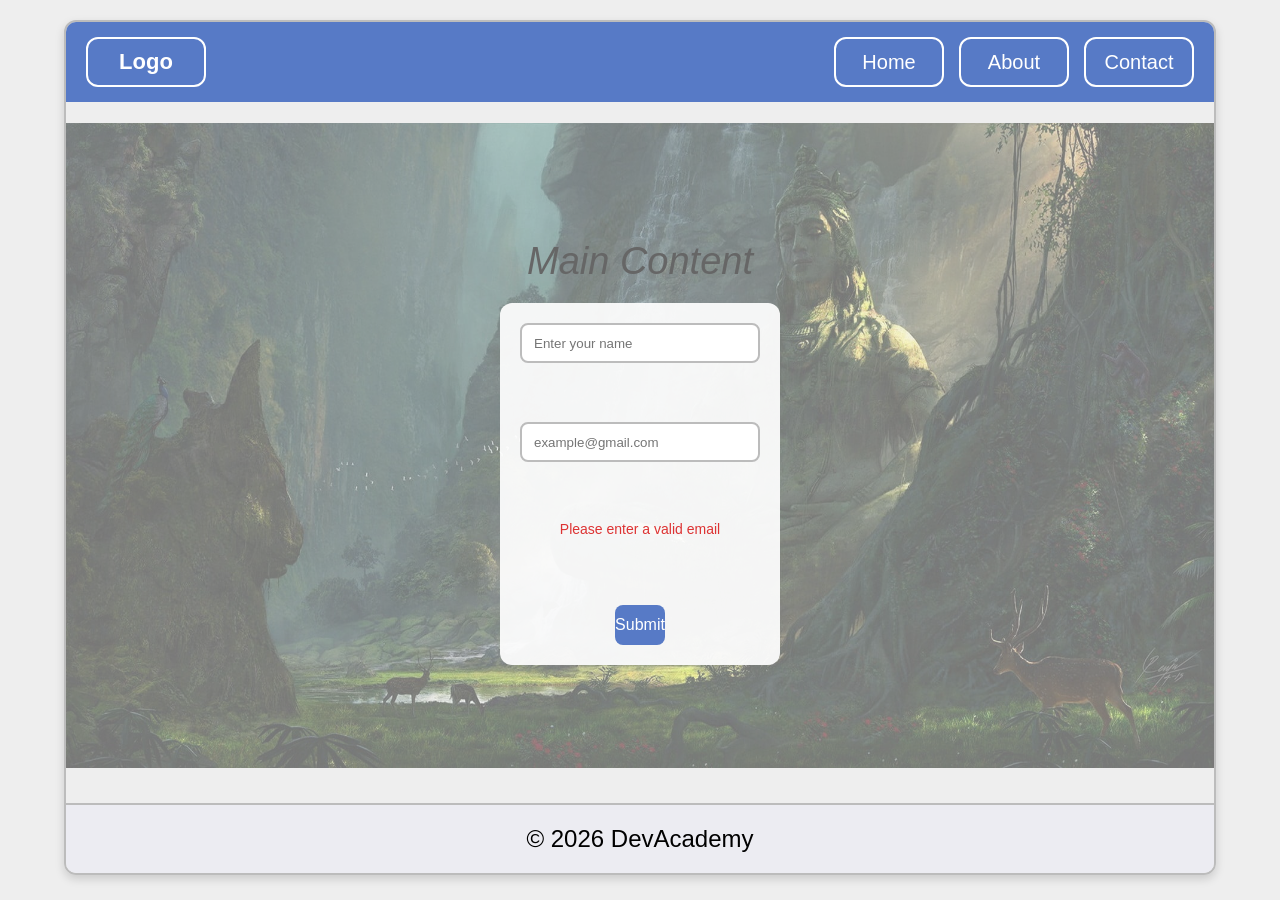
<file: css main/index.html>
<!DOCTYPE html>
<html lang="en">
<head>
    <meta charset="UTF-8">
    <meta name="viewport" content="width=device-width, initial-scale=1.0">
    <title>Grid + Flex Demo</title>
    <link rel="stylesheet" href="style.css">
</head>

<body>

<div class="container">
    <header class="header">

        <div class="logo">
            Logo
        </div>

        <nav class="menu">
            <div>Home</div>
            <div>About</div>
            <div>Contact</div>
        </nav>

    </header>

    <main class="main">
        </h5>Main Content</h5>

        <form class="form">
            <input type="text" placeholder="Enter your name"><br>
            <input type="email" placeholder="example@gmail.com"><br>
            <span class="error">Please enter a valid email</span><br>
            <span>
                <button type="submit">Submit</button>
            </span>
        </form>
        
    </main>

     <div class="image-section">
        <p>
            <img src = "LordShiva.jpg" alt="background">
        </p>
    </div>

    <footer class="footer">
        © 2026 DevAcademy
    </footer>
</div>

</body>
</html>
</file>
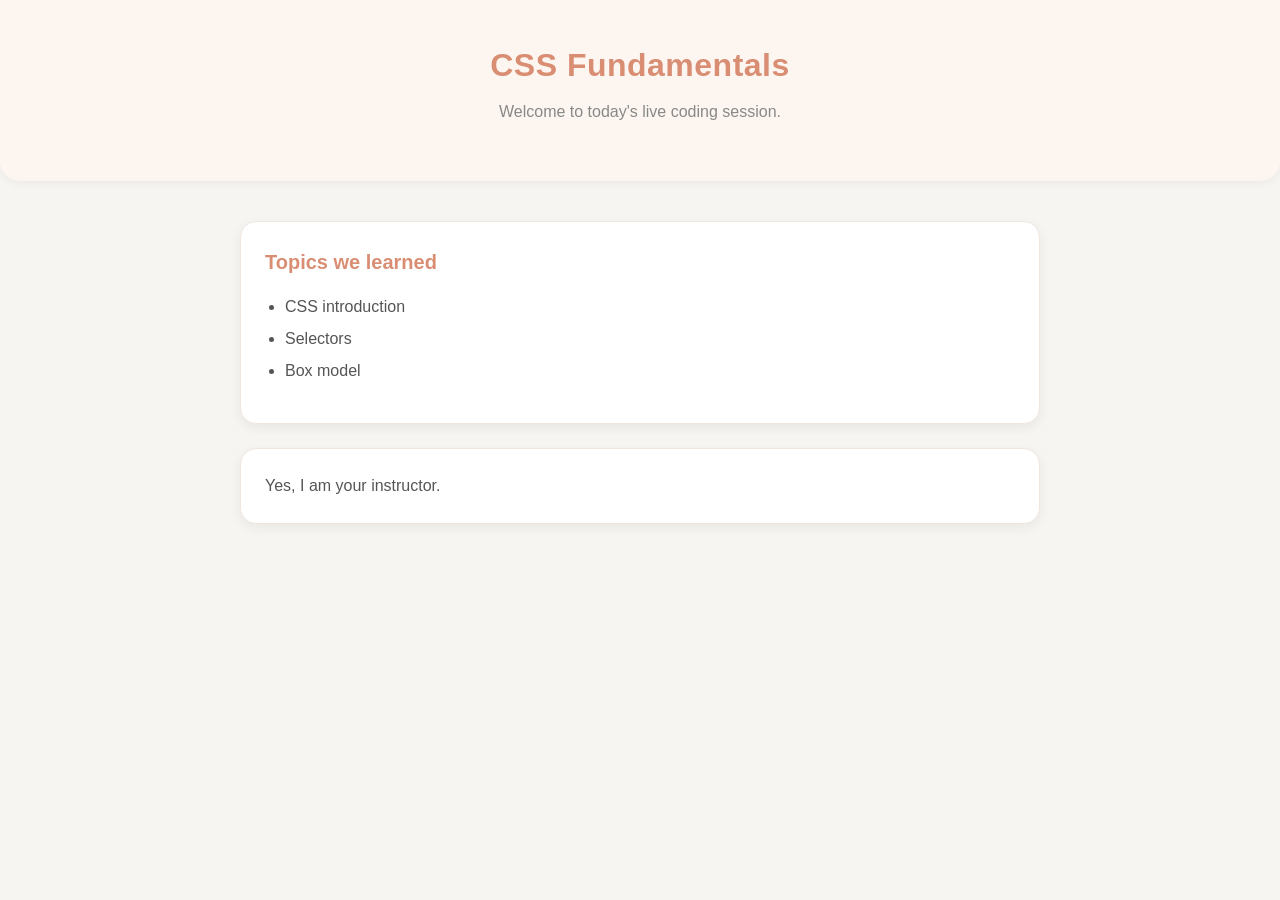
<file: combine.html>
<!DOCTYPE html>
<html>
  <head>
    <title>CSS Fundamentals</title>
    <link rel="stylesheet" href="style2.css">
  </head>

  <body>
    <header id="site-header">
      <h1>CSS Fundamentals</h1>
      <p>Welcome to today's live coding session.</p>
    </header>

    <main>
      <section class="card">
        <h2>Topics we learned</h2>
        <ul>
          <li>CSS introduction</li>
          <li>Selectors</li>
          <li>Box model</li>
        </ul>
      </section>

      <section class="card">
        <p>Yes, I am your instructor.</p>
      </section>
    </main>
  </body>
</html>
</file>
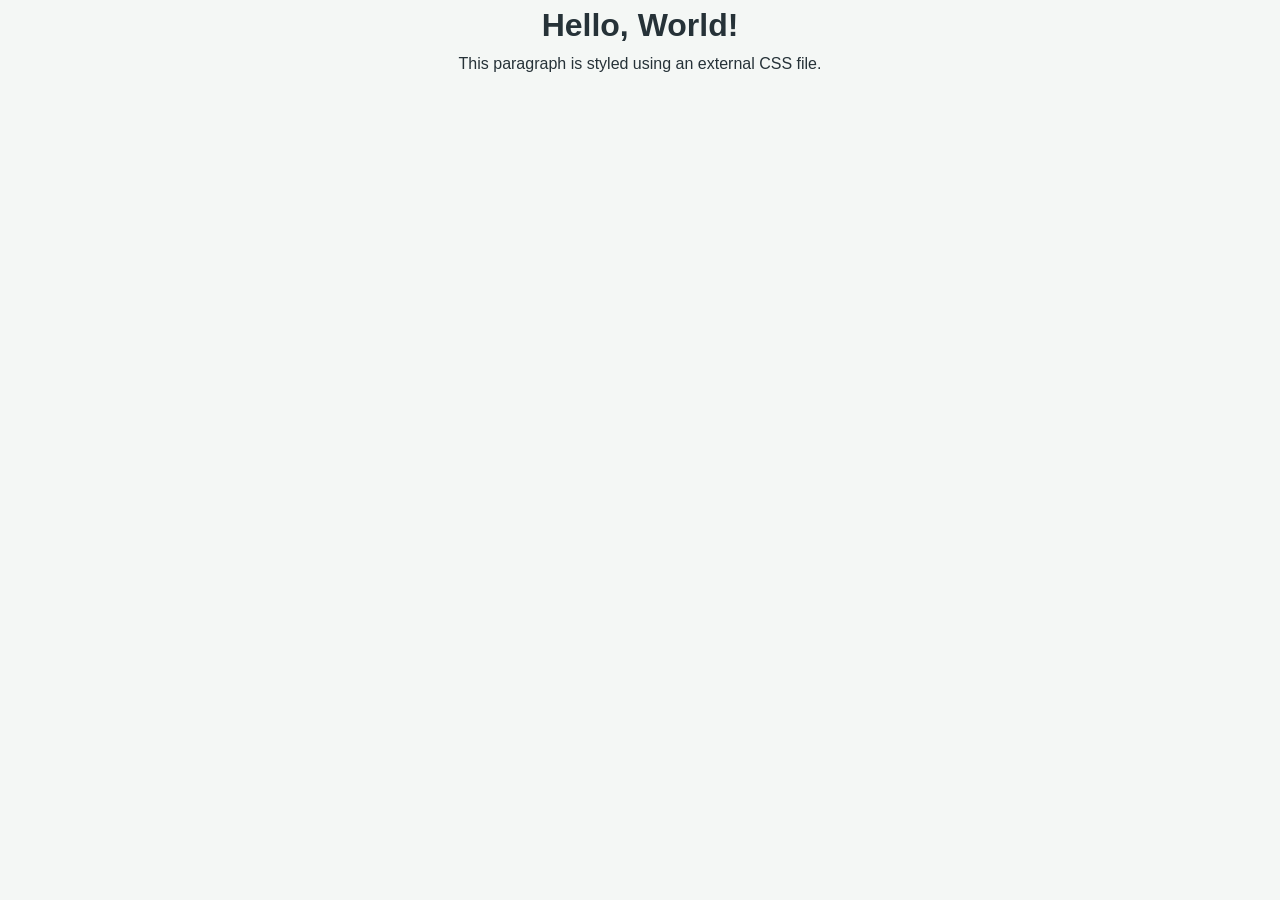
<file: external.html>
<!DOCTYPE html>
<html>
    <head>
    <link rel="stylesheet" href="style.css">
    </head>

    <body>
        <h1>Hello, World!</h1>
        <p>This paragraph is styled using an external CSS file.</p>
    </body>
</html>
</file>
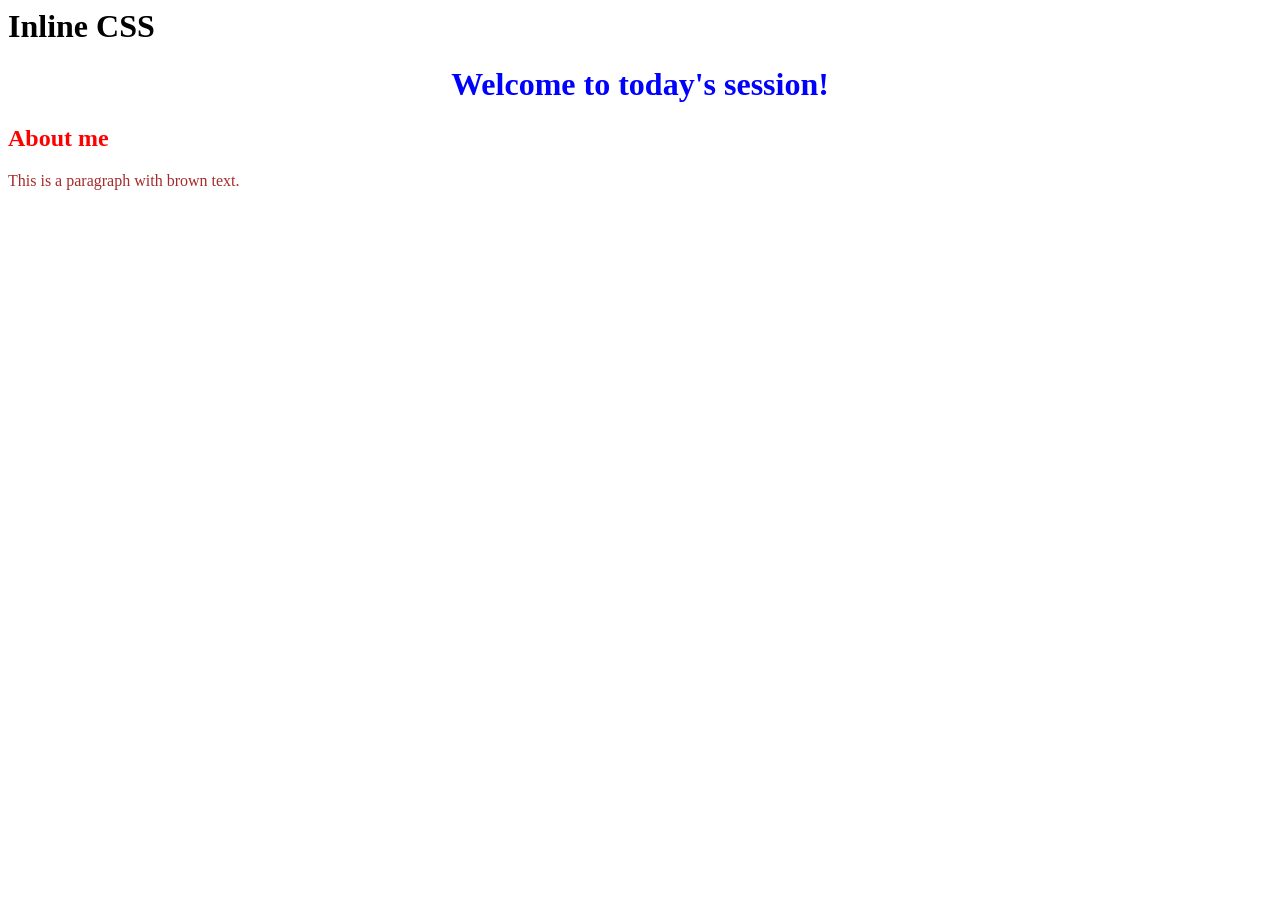
<file: inline.html>
<html>
    <head>
        <title>Inline</title>
    </head>
    <body>
        <h1>Inline CSS</h1>

        <h1 style=" color : blue; text-align: center;"> Welcome to today's session!  </h1>
        <h2 style="color: red;"> About me</h2>
        <p style="color:brown">This is a paragraph with brown text.</p>
    </body>
</html>
</file>
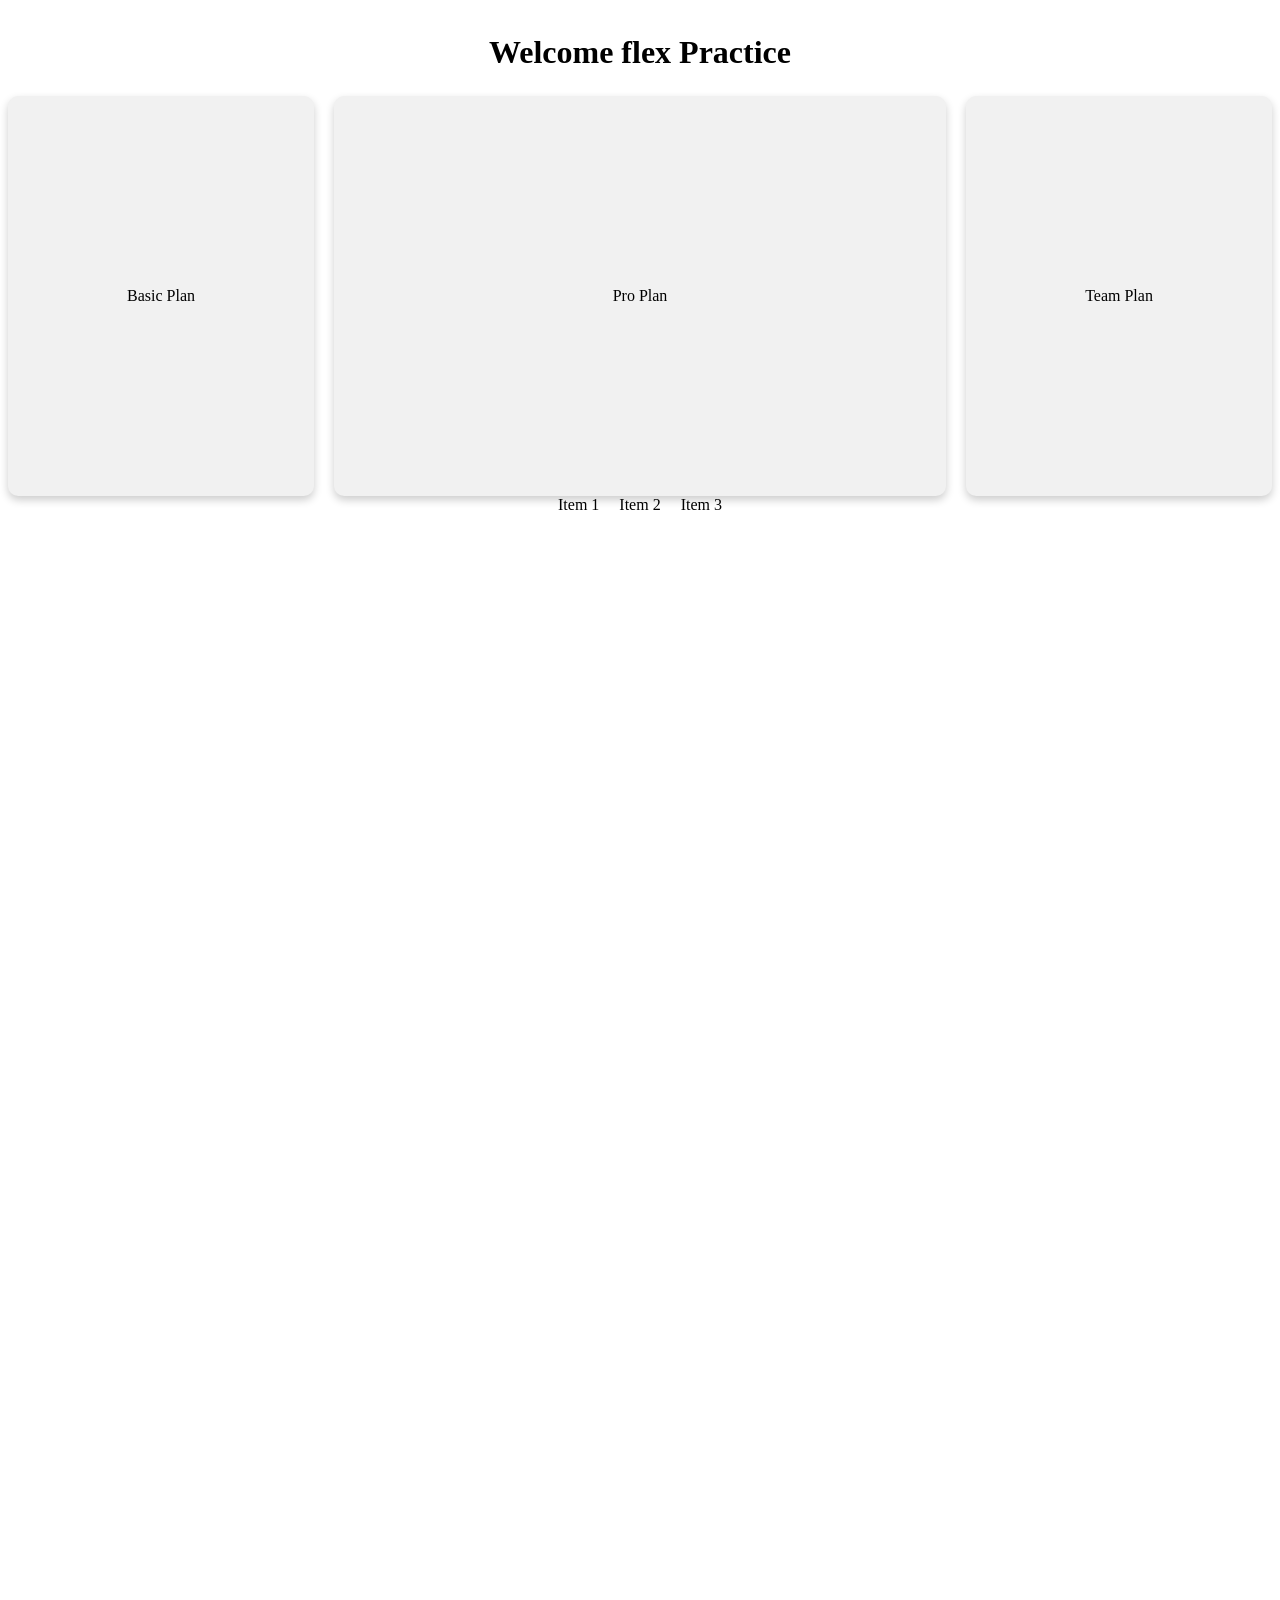
<file: css flex/file.html>
<html>
    <head>
        <title>
            CSS flex
        </title>
        <link rel="stylesheet" href="style.css">
    </head>

    <body>
        <div class="hero">
            <h1> Welcome flex Practice </h1>
        </div>

        <div class="card-row">
            <div class="card">Basic Plan</div>
            <div class="card-feature">Pro Plan</div>
            <div class="card">Team Plan</div>
        </div>

        <div class="container">
            <div class="Item item-1">Item 1</div>
            <div class="Item item-2">Item 2</div>
            <div class="Item item-3">Item 3</div>
        </div>
    </body>
</html>
</file>
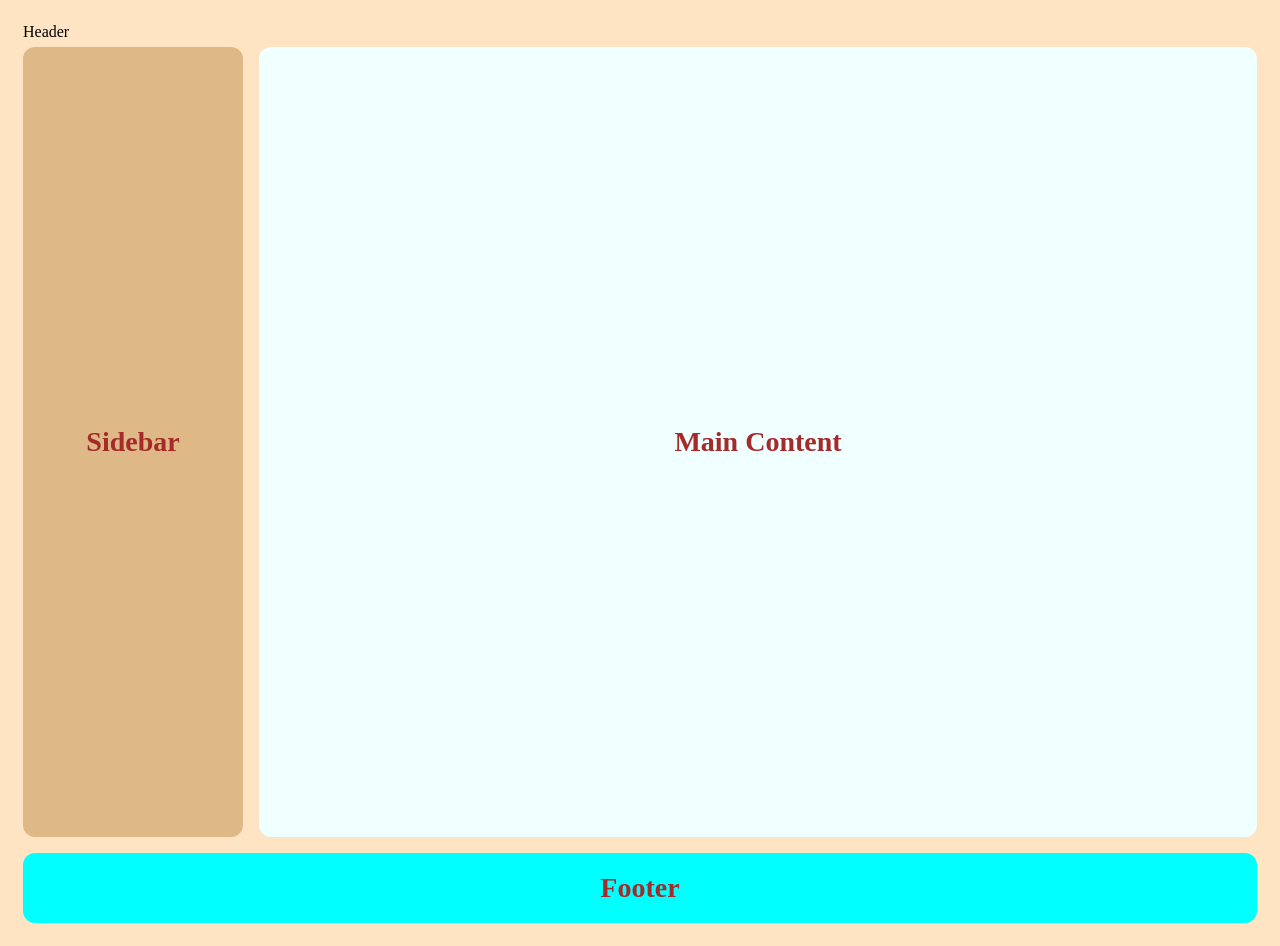
<file: css grid/file.html>
<!DOCTYPE html>
<html lang="en">
    <head>
        <meta charset="UTF-8">
        <meta name="viewport" content="width=device-width, initial-scale=1.0">
        <title>CSS Grid Layout Demo</title>
        <link rel="stylesheet" href="style.css">
    </head>

    <body class="page">

        <header class="header">
            Header
        </header>

        <aside class="sidebar">
            Sidebar
        </aside>

        <main class="main-content">
            Main Content
        </main>

        <footer class="site-footer">
            Footer
        </footer>
    </body>
</html>
</file>
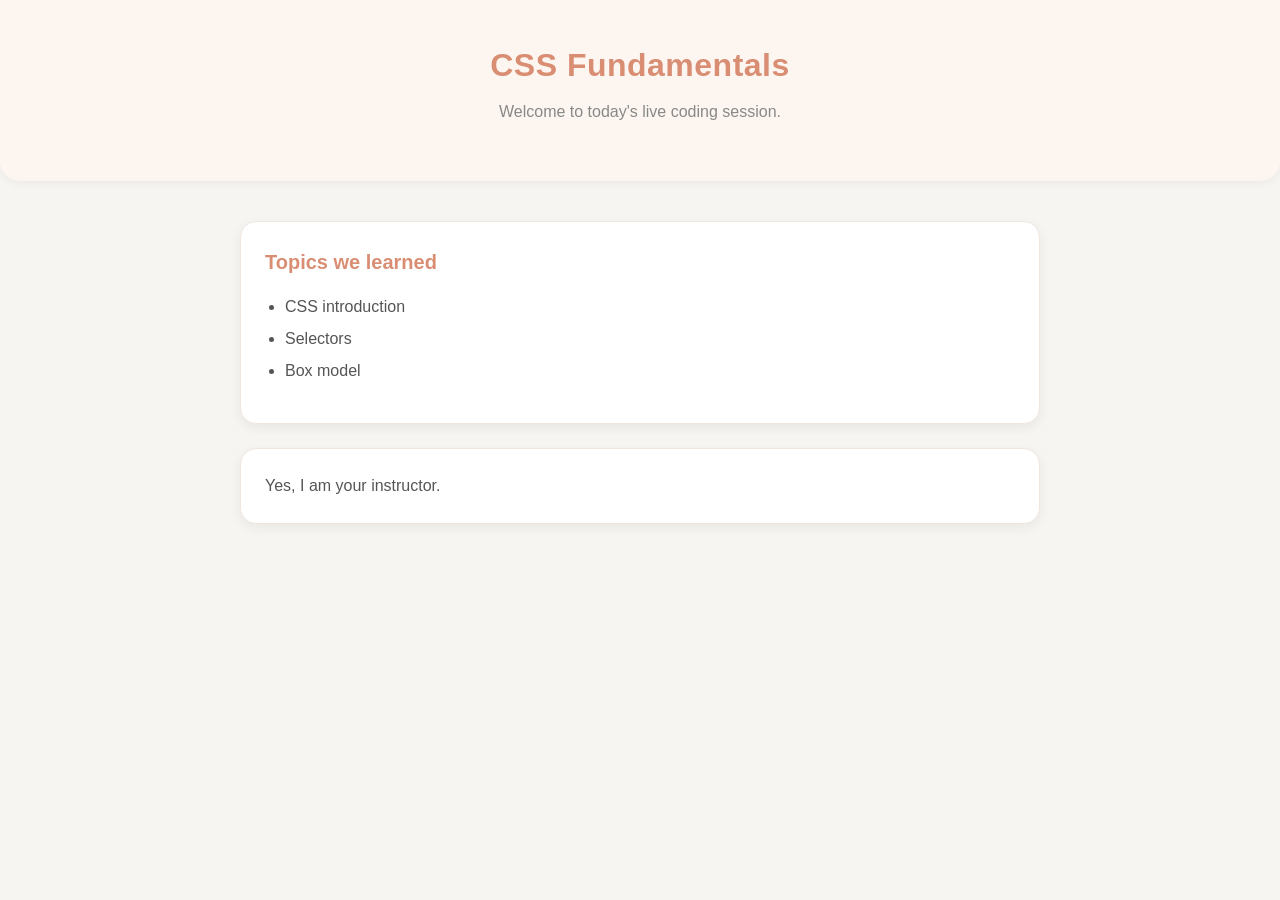
<file: cssexample/combine.html>
<!DOCTYPE html>
<html>
  <head>
    <title>CSS Fundamentals</title>
    <link rel="stylesheet" href="style2.css">
  </head>

  <body>
    <header id="site-header">
      <h1>CSS Fundamentals</h1>
      <p>Welcome to today's live coding session.</p>
    </header>

    <main>
      <section class="card">
        <h2>Topics we learned</h2>
        <ul>
          <li>CSS introduction</li>
          <li>Selectors</li>
          <li>Box model</li>
        </ul>
      </section>

      <section class="card">
        <p>Yes, I am your instructor.</p>
      </section>
    </main>
  </body>
</html>
</file>
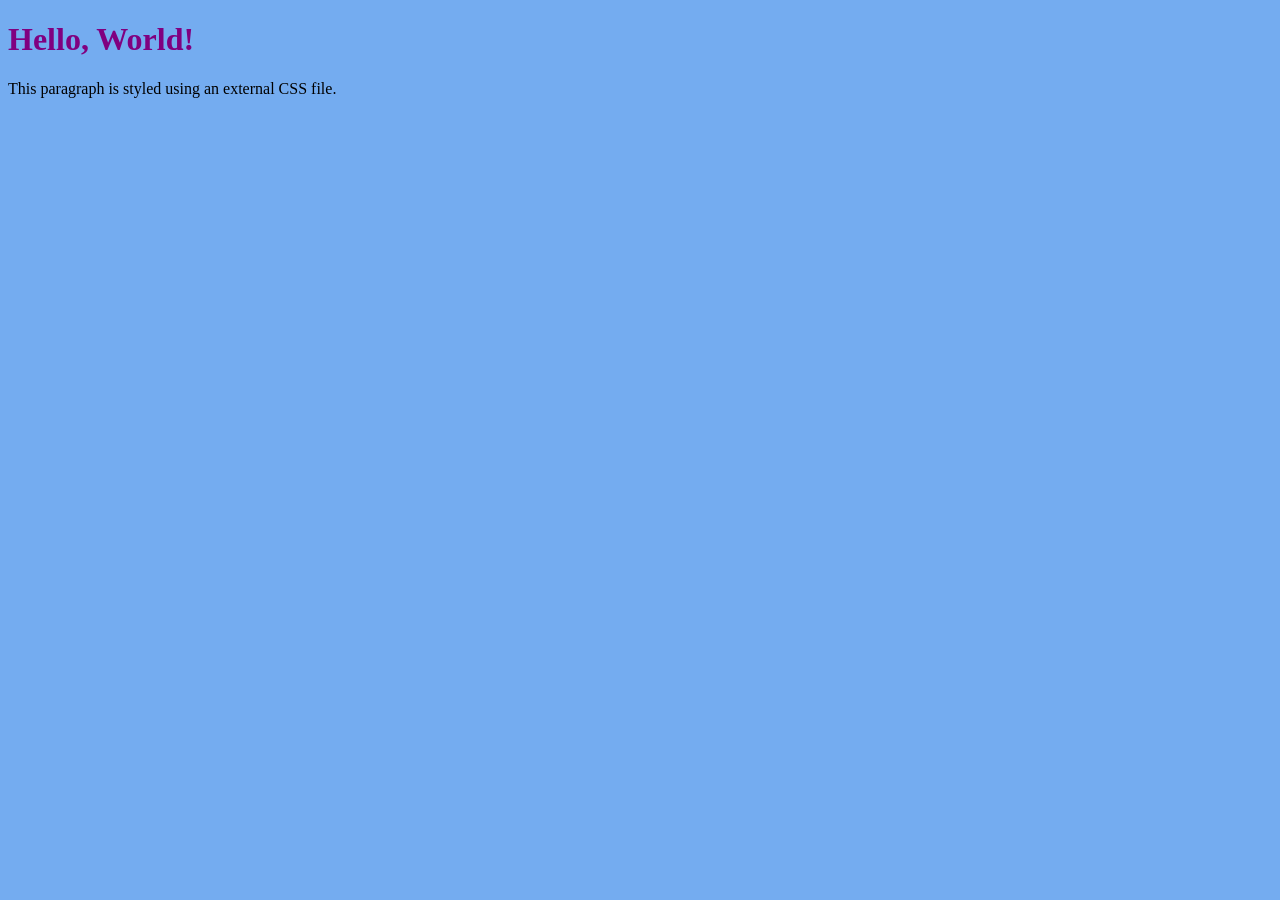
<file: cssexample/external.html>
<!DOCTYPE html>
<html>
    <head>
    <link rel="stylesheet" href="style.css">
    </head>

    <body>
        <h1>Hello, World!</h1>
        <p>This paragraph is styled using an external CSS file.</p>
    </body>
</html>
</file>
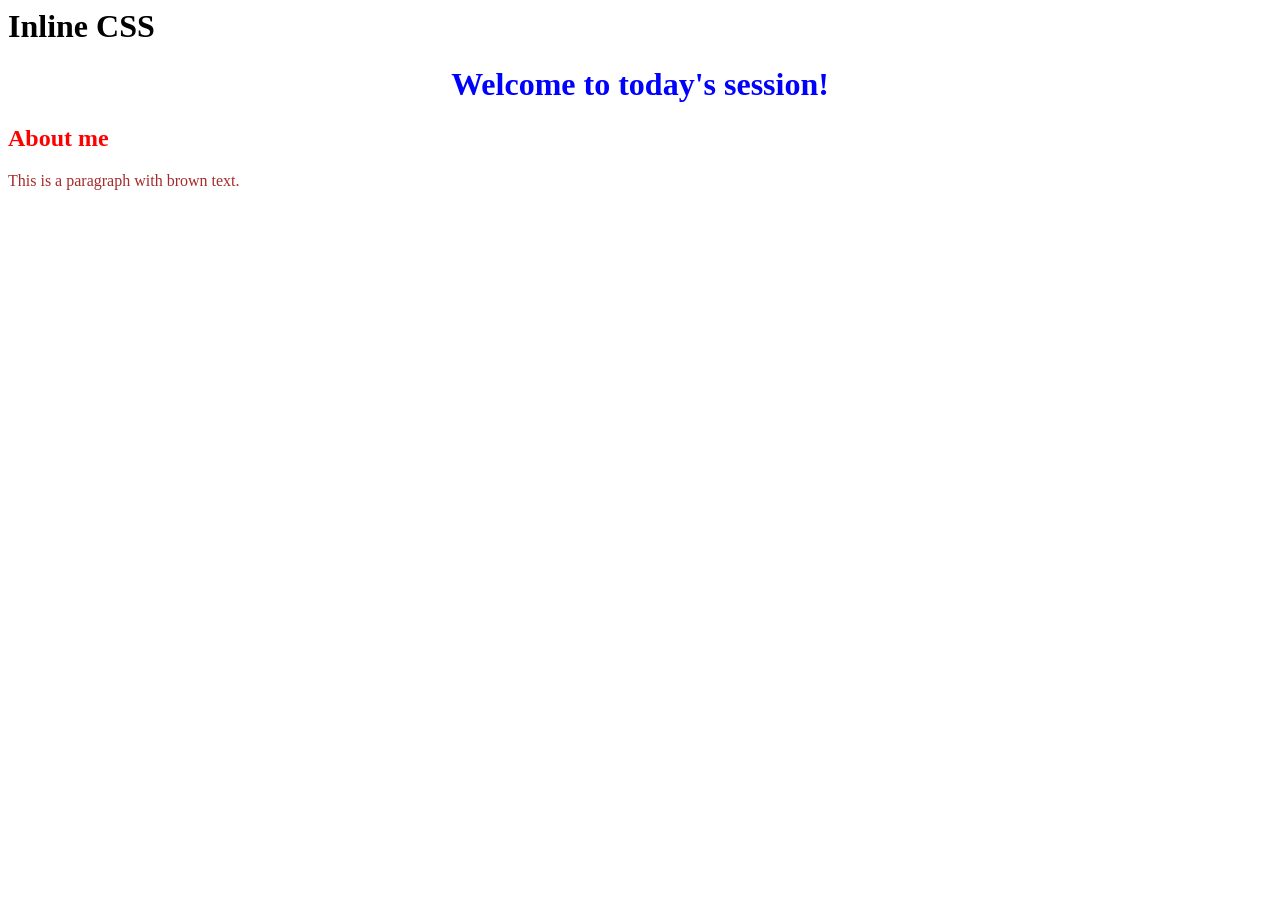
<file: cssexample/inline.html>
<html>
    <head>
        <title>Inline</title>
    </head>
    <body>
        <h1>Inline CSS</h1>

        <h1 style=" color : blue; text-align: center;"> Welcome to today's session!  </h1>
        <h2 style="color: red;"> About me</h2>
        <p style="color:brown">This is a paragraph with brown text.</p>
    </body>
</html>
</file>
<file: css main/style.css>
/* Reset */

*{
    margin:0;
    padding:0;
    box-sizing:border-box;
}

body{
    background:#eeeeee;
    font-family:Arial, Helvetica, sans-serif;
}

/* =========================
   GRID CONTAINER
========================= */

.container{

    position:relative;   /* NEW: lets .image-section anchor to this box */
    overflow:hidden;      /* NEW: keeps the image from poking past the rounded corners */

    width:90%;
    height:95vh;
    margin:20px auto;

    display:grid;

    grid-template-rows:80px 1fr 70px;

    border:2px solid #bcbcbc;

    background:transparent; /* UPDATED: removed white so the image behind it isn't washed out by opacity blending with white */

    border-radius: 12px;

    box-shadow: 0 4px 10px rgba(0, 0, 0, 0.15); /* FIXED: rgb(red,green,blue) isn't valid CSS */
}

/* =========================
   HEADER (Flexbox)
========================= */

.header{

    position:relative;
    z-index:2;             /* NEW: stays above the background image */

    background:#577ac6;

    display:flex;

    justify-content:space-between;

    align-items:center;

    padding:20px;
}

/* Logo */

.logo{

    width:120px;
    height:50px;

    border:2px solid white;

    color:white;

    display:flex;

    justify-content:center;

    align-items:center;

    font-size:22px;

    font-weight:bold;

    border-radius: 12px;
}

/* Navigation */

.menu{

    display:flex;

    gap:15px;

}

.menu div{

    width:110px;
    height:50px;

    border:2px solid white;

    color:white;

    display:flex;

    justify-content:center;

    align-items:center;

    font-size:20px;

    border-radius: 12px;
}

/* =========================
   MAIN
========================= */

.main{

    position:relative;
    z-index:2;             /* NEW: stays above the background image */

    display:flex;
    flex-direction:column;   /* NEW: so the h5 heading stacks above the form instead of side-by-side */

    justify-content:center;

    align-items:center;

    gap:20px;                /* NEW: spacing between heading and form */

    color:#666;

    font-size:38px;

    font-style:italic;

    background:transparent;  /* NEW: lets the background image show through behind the form */
}

.main h5{

    font-size:28px;
    color:#444;
}


.main .form{

    box-sizing:border-box;

    display:flex;

    flex-direction:column;

    gap: 8px;

    align-items:center;      /* NEW: centers inputs/button inside the form */

    border-radius: 12px;

    width:280px;              /* FIXED: removed the conflicting width:200px / width:50% duplication */

    background:rgba(255,255,255,0.92); /* UPDATED: a bit more opaque to stay readable now that the image is more visible */

    padding:20px;
}


.main .form input{

    width:100%;               /* FIXED: was 50% of an already-narrow form; now fills the form width */

    height:40px;

    border-radius: 8px;

    border:2px solid #bcbcbc;

    padding-left:12px;
}

.main .form .error{

    color:#d33;
    font-size:14px;
    font-style:normal;
}

.main .form button{

    width:100%;
    height:40px;

    border:none;
    border-radius:8px;

    background:#577ac6;
    color:white;
    font-size:16px;
    cursor:pointer;
}

.main .form button:hover{
    background:#425e9e;
}


/* =========================
   IMAGE SECTION (background layer)
========================= */

.image-section{

    position:absolute;   /* NEW: pulled out of grid flow entirely */
    inset:0;              /* NEW: covers the full .container (top/right/bottom/left = 0) */
    z-index:1;             /* NEW: sits above white bg, below header/main/footer */

    display:flex;

    justify-content:center;

    align-items:center;

    pointer-events:none;   /* NEW: so it never blocks clicks on the form/menu */
}

.image-section img{

    width:100%;
    height:100%;

    object-fit:cover;      /* NEW: fills the container without distortion */

    opacity:0.5;            /* UPDATED: more visible background image */
}



/* =========================
   FOOTER
========================= */

.footer{

    position:relative;
    z-index:2;             /* NEW: stays above the background image */

    background:#ececf2;

    display:flex;

    justify-content:center;

    align-items:center;

    font-size:24px;

    border-top:2px solid #bcbcbc;
}
</file>
<file: style2.css>
/* style.css */
body {
  font-family: "Segoe UI", Arial, sans-serif;
  color: #333;
  background-color: #f7f5f2;
  margin: 0;
  line-height: 1.6;
}

#site-header {
  background-color: #fdf6f0;
  color: #2c2c2c;
  padding: 40px 20px;
  text-align: center;
  border-radius: 0 0 20px 20px;
  box-shadow: 0 2px 10px rgba(0, 0, 0, 0.05);
}

#site-header h1 {
  margin: 0;
  font-size: 32px;
  font-weight: 600;
  letter-spacing: 0.5px;
  color: #d98e73;
}

#site-header p {
  color: #888;
  margin-top: 8px;
}

main {
  max-width: 800px;
  margin: 40px auto;
  padding: 0 20px;
  display: flex;
  flex-direction: column;
  gap: 24px;
}

.card {
  background-color: #ffffff;
  border: 1px solid #f0e6e0;
  border-radius: 16px;
  padding: 24px;
  box-shadow: 0 4px 12px rgba(0, 0, 0, 0.06);
  transition: transform 0.2s ease, box-shadow 0.2s ease;
}

.card:hover {
  transform: translateY(-3px);
  box-shadow: 0 8px 20px rgba(0, 0, 0, 0.1);
}

.card h2 {
  margin-top: 0;
  font-size: 20px;
  color: #d98e73;
}

.card ul {
  padding-left: 20px;
  color: #555;
}

.card li {
  margin-bottom: 6px;
}

.card p {
  margin: 0;
  color: #555;
}
</file>
<file: style.css>
* {   /* The universal selector (*) targets all elements on the page. It applies the following styles to every element, ensuring a consistent box-sizing model and removing default margins. */
    box-sizing: border-box;
    margin: 0;
}

:root {
    --forest: #173f35;
    --accent: #d8784a;
    --muted: #607d78;
}

body {
    min-height: 100vh;
    background: #f4f7f5;
    color: #263238;
    font-family: Arial, sans-serif;
    line-height: 1.6;
    text-align: center;
}

.site-header {
    padding: 24px;
    background: var(--forest);
    color: white;
}

.site-header h1 {   
    color: white;
    font-size: 36px;
}

.eyebrow {
    color: var(--accent);
    font-size: 12px;
    font-weight: bold;
    letter-spacing: 2px;
}

.site-header .eyebrow {
    color: #dceee5;
}

nav {
    display: flex;
    justify-content: center;
    gap: 24px;
    margin-top: 16px;
}

nav a,
.links-section a {
    color: inherit;
    text-decoration: none;
}

nav a:hover,
.links-section a:hover {
    color: var(--accent);
}

main {
    display: flex;
    flex-direction: column;
    align-items: center;
    width: 100%;
    padding: 60px 20px;
}

.hero-section,
.about-section {
    display: flex;
    flex-direction: column;
    align-items: center;
    width: min(100%, 900px);
}

.hero-section {
    gap: 32px;
    margin-bottom: 60px;
}

.intro-section {
    max-width: 560px;
}

.intro-section h2,
.about-section h2,
.form-section h2 {
    margin: 8px 0 16px;
    color: var(--forest);
    font-size: 32px;
    line-height: 1.2;
}

.intro-section p,
.about-section p {
    color: var(--muted);
}

.highlight {
    color: var(--accent);
    font-weight: bold;
}

.primary-link {
    display: inline-block;
    margin-top: 24px;
    padding: 10px 16px;
    border-radius: 5px;
    background: var(--accent);
    color: white;
    text-decoration: none;
}

.image-section {
    width: min(100%, 600px);
}

.image-section img {
    display: block;
    width: 100%;
    max-height: 350px;
    object-fit: cover;
    border-radius: 12px;
}

.about-section {
    gap: 24px;
    margin-bottom: 60px;
    padding: 32px;
    border-radius: 10px;
    background: #dceee5;
}

.about-section article {
    max-width: 600px;
}

.links-section {
    display: flex;
    flex-direction: column;
    align-items: center;
    gap: 8px;
}

.links-section h3 {
    color: var(--forest);
}

.form-section {
    width: min(100%, 500px);
    margin: 0 auto;
    padding: 28px;
    border: 1px solid #d7d7d7;
    border-radius: 10px;
    background: white;
    box-shadow: 2px 2px 10px rgba(0, 0, 0, 0.1);
}

.form-section form {
    display: flex;
    flex-direction: column;
    gap: 16px;
    text-align: left;
}

.form-group {
    display: flex;
    flex-direction: column;
    gap: 6px;
}

.form-group label {
    color: #333;
    font-weight: bold;
}

.form-group input,
.form-group select,
.form-group textarea {
    width: 100%;
    padding: 10px;
    border: 1px solid #aaa;
    border-radius: 5px;
    font: inherit;
}

.form-group input:focus,
.form-group select:focus,
.form-group textarea:focus {
    outline: 2px solid var(--accent);
    border-color: var(--accent);
}

.form-section button {
    padding: 11px;
    border: 0;
    border-radius: 5px;
    background: var(--forest);
    color: white;
    font-size: 16px;
    cursor: pointer;
}

.form-section button:hover {
    background: #286655;
}

.form-message {
    min-height: 24px;
    color: #b42318;
    font-size: 14px;
    text-align: center;
}

.form-message.success {
    color: #176b4d;
}

footer {
    padding: 24px;
    background: var(--forest);
    color: white;
}
</file>
<file: css flex/style.css>
.hero{
    display: flex;
    justify-content: center; /* If replace centre to flex-first,flex-end then hero contant make as start and end row.*/
    align-items: center;
    min-height: 10%;
}

.card-row{ /* This class is used to create a row of cards */
    display: flex;
    gap: 20px;
    justify-content: space-between; /* whenever you srink the website or something it will always give contain equal amount of pace between them.*/
    flex-direction: row;/* this element make your parent block into column aliminant or row*/

}

.card{
    display: flex;
    flex-direction: column;
    justify-content: center;
    align-items: center;
    width: 300px;
    height: 400px;
    background-color: #f1f1f1;
    border-radius: 10px;/* This will give the card rounded corners */
    box-shadow: 0 4px 8px rgba(0, 0, 0, 0.2);/* This will give the card a shadow effect */
    transition: transform 0.3s ease-in-out;/* This will make the card scale up when hovered */
}

.card-feature{
    background-color: #e0e0e0;
    flex: 2;/* This will make the card-feature take up twice the space compared to other cards */
}

.card{
    flex: 1; /* This will make the card take up equal space in the row */
}

.card-feature{/* This class is used to create a feature card */
    display: flex;
    justify-content: center;
    align-items: center;
    width: 300px;
    height: 400px;
    background-color: #f1f1f1;
    border-radius: 10px;/* This will give the card rounded corners */
    box-shadow: 0 4px 8px rgba(0, 0, 0, 0.2);/* This will give the card a shadow effect */
    transition: transform 0.3s ease-in-out;/* This will make the card scale up when hovered */
}



.card{
    flex-shrink: 0;/*This will prevent the card from shrinking when the container is too small */
}



.container{
    display: flex;
    flex-direction: row;
    justify-content: center;
    width: 100%;
    height: 200%;
    gap: 20px;

}
</file>
<file: css grid/style.css>
.page{
    display: grid;
    /* Grid structure*/
    grid-template-columns: 220px 1fr;
    grid-template-rows: 8px 1fr 70px;

    /* Name Grid Areas */
    grid-template-areas: 
    "header header"
    "sidebar main"
    "footer footer";

    min-height: 100vh;
    gap: 16px;
    padding: 15px;

    background-color: bisque;
    font-family: Cambria, Cochin, Georgia, Times, 'Times New Roman', serif;

}


.site-header,
.sidebar,
.main-content,
.site-footer {
    display: flex;
    justify-content: center;
    align-items: center;


    font-size: 28px;
    font-weight: bold;
    color: brown;

    border-radius: 12px;
    box-shadow: 0 4px 10px rgb(red, green, blue);
}


.site-header{
    grid-area: header;
    background-color: aquamarine;
}

.sidebar{
    grid-area: sidebar;
    background-color: burlywood;
}

.main-content{
    grid-area: main;
    background-color: azure;
}

.site-footer{
    grid-area: footer;
    background-color: aqua;
}
</file>
<file: cssexample/style2.css>
/* style.css */
body {
  font-family: "Segoe UI", Arial, sans-serif;
  color: #333;
  background-color: #f7f5f2;
  margin: 0;
  line-height: 1.6;
}

#site-header {
  background-color: #fdf6f0;
  color: #2c2c2c;
  padding: 40px 20px;
  text-align: center;
  border-radius: 0 0 20px 20px;
  box-shadow: 0 2px 10px rgba(0, 0, 0, 0.05);
}

#site-header h1 {
  margin: 0;
  font-size: 32px;
  font-weight: 600;
  letter-spacing: 0.5px;
  color: #d98e73;
}

#site-header p {
  color: #888;
  margin-top: 8px;
}

main {
  max-width: 800px;
  margin: 40px auto;
  padding: 0 20px;
  display: flex;
  flex-direction: column;
  gap: 24px;
}

.card {
  background-color: #ffffff;
  border: 1px solid #f0e6e0;
  border-radius: 16px;
  padding: 24px;
  box-shadow: 0 4px 12px rgba(0, 0, 0, 0.06);
  transition: transform 0.2s ease, box-shadow 0.2s ease;
}

.card:hover {
  transform: translateY(-3px);
  box-shadow: 0 8px 20px rgba(0, 0, 0, 0.1);
}

.card h2 {
  margin-top: 0;
  font-size: 20px;
  color: #d98e73;
}

.card ul {
  padding-left: 20px;
  color: #555;
}

.card li {
  margin-bottom: 6px;
}

.card p {
  margin: 0;
  color: #555;
}
</file>
<file: cssexample/style.css>
/* style.css */
body { background-color: #74acf0; }
h1 { color: purple; }
p { font-size: 16px; }
</file>
